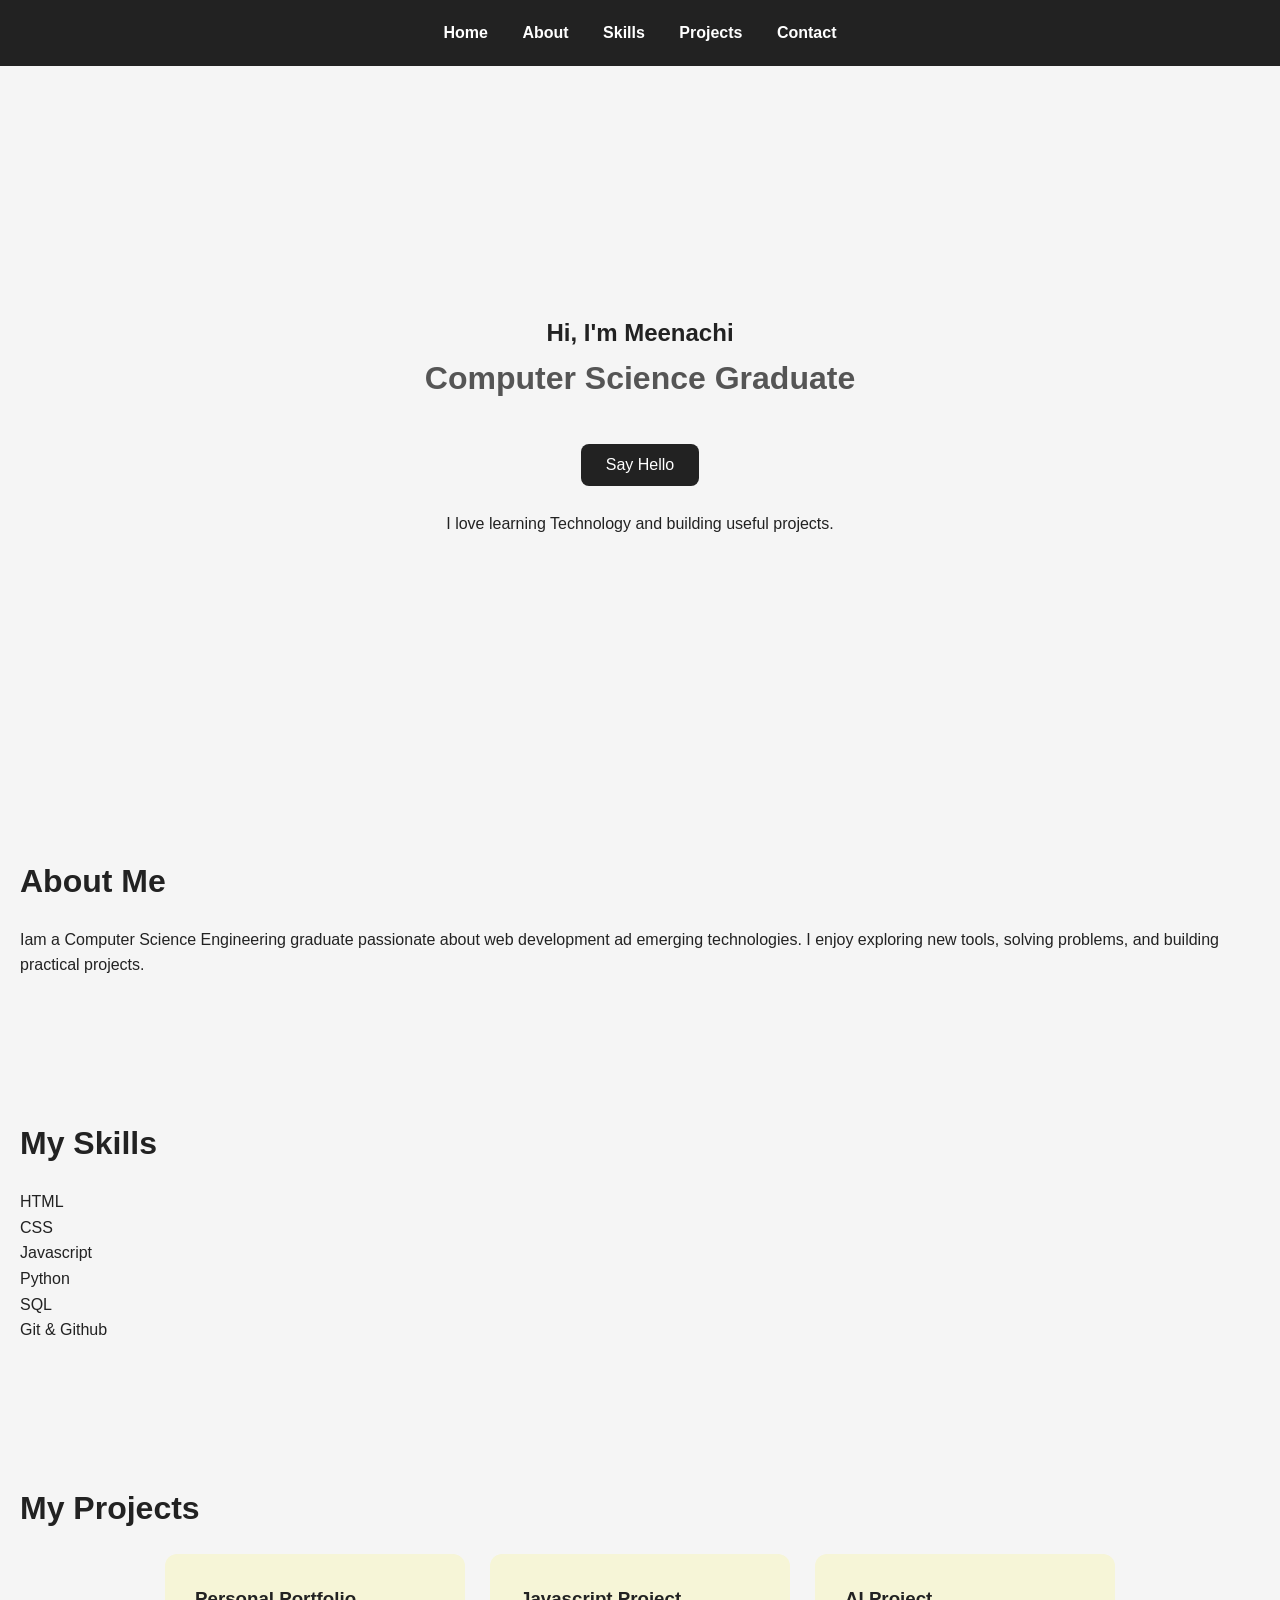
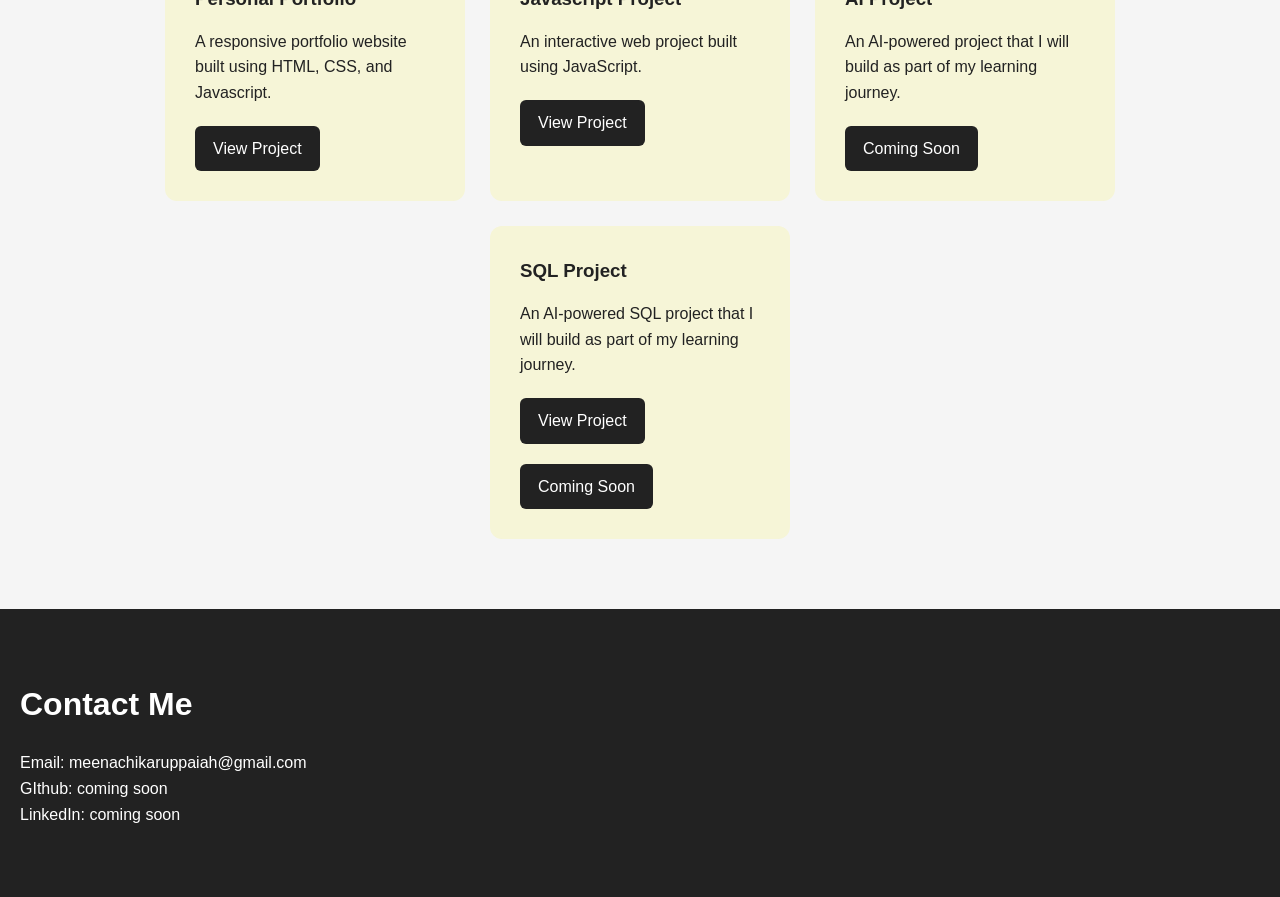
<file: index.html>
<!DOCTYPE html>
<html>
<head>
<title>My Portfolio</title>
<link rel="stylesheet" href="style.css">
</head>
<body>
<nav>
<a href="#home">Home</a>
<a href="#about">About</a>
<a href="#skills">Skills</a>
<a href="#projects">Projects</a>
<a href="#contact">Contact</a>
</nav>
<section id="home">
<h1>Hi, I'm Meenachi</h1>
<h2>Computer Science Graduate</h2>
<button onclick="sayHello()">Say Hello</button>
<br>
<p>
I love learning Technology and building useful projects.</p>
</section>
<section id="about">
<h2>About Me</h2>
<p>Iam a Computer Science Engineering graduate 
passionate about web development ad emerging technologies.

I enjoy exploring new tools, solving problems, 
and building practical projects.
</p>
</section>

<section id="skills">
<h2>My Skills</h2>
<p>HTML</p>
<p>CSS</p>
<p>Javascript</p>
<p>Python</p>
<p>SQL</p>
<p>Git & Github</p>
</section>

<section id="projects">
<h2>My Projects</h2>
<div class="projects-container">

<div class="project">
<h3>Personal Portfolio</h3>
<p>
A responsive portfolio website built using 
HTML, CSS, and Javascript.
</p>
<a href="#" class="project-btn">View Project</a>
</div>

<div class="project">
<h3>Javascript Project</h3>
<p>An interactive web project built using JavaScript.</p>
<a target="_blank" href="NumberGuessingGame/index.html" class="project-btn">View Project</a>
</div>

<div class="project">
<h3>AI Project</h3>
<p>An AI-powered project that I will build as part of my learning journey.</p>
<a href="#" class="project-btn">Coming Soon</a>
</div>

<div class="project">
<h3>SQL Project</h3>
<p>An AI-powered SQL project that I will build as part of my learning journey.</p>
<a target="_blank" href="sql_fun/index.html" class="project-btn">View Project</a>
<a href="#" class="project-btn">Coming Soon</a>
</div>
<!--
<div class="project">
<h3>Project 2</h3>
<p>SQL FUN</p>
</div>
<!--
<div class="project">
<h3>Project 3</h3>
<p>Coming Soon.....</p>
</div> -->

</div>
</section>

<section id="contact">
<h2>Contact Me</h2>
<p>Email: meenachikaruppaiah@gmail.com</p>
<p>GIthub: coming soon</p>
<p>LinkedIn: coming soon</p>

</section>









<script src="script.js"></script>
</body>
</html>
</file>
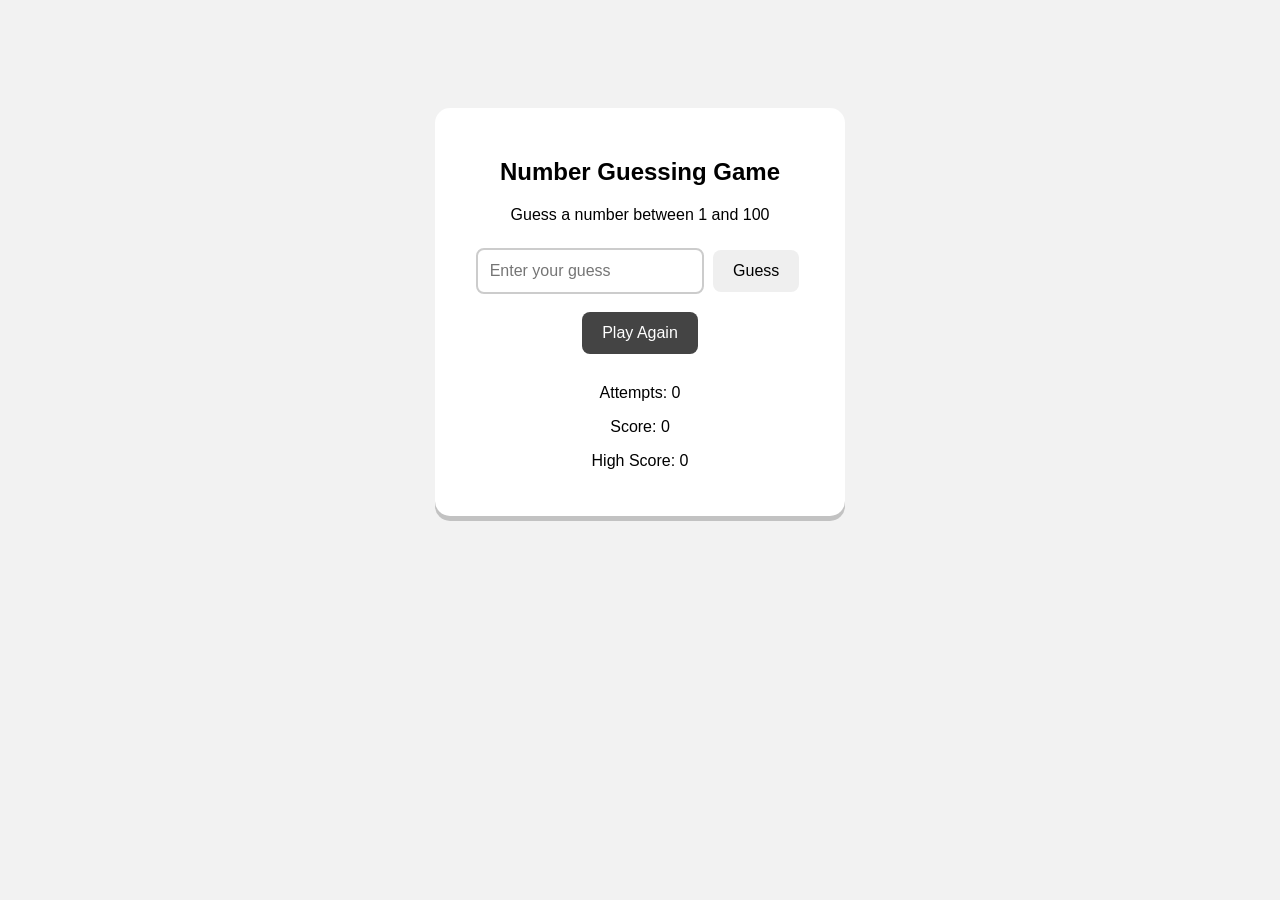
<file: NumberGuessingGame/index.html>
<!DOCTYPE html>
<html>
<head>
<title>Number Guessing Game</title>
<link rel="stylesheet" href="style.css">
</head>
<body>
<div class="game-container">
<section id="game">
<h2>Number Guessing Game</h2>
<p>Guess a number between 1 and 100</p>

<input type="number" id="guess" placeholder="Enter your guess">
<button id="guessButton" onclick="checkGuess()">Guess</button>
<button id="resetButton" onclick="resetGame()">Play Again</button>

<p id="message"></p>
<p id="attempts">Attempts: 0</p>
<p id="score">Score: 0</p>
<p id="highScore">High Score: 0</p>
</section>
</div>


<script src="script.js">

</script>
</body>

</html>
</file>
<file: style.css>
*{
	margin:0;
	padding:0;
	box-sizing: border-box;
}

html{
scroll-behavior: smooth;
}

body{
	font-family: Arial, sans-serif;
	background: #f5f5f5;
	color:#222;
	line-height: 1.6;
}

/*navigation*/

nav{
	background: #222;
	padding:20px;
	text-align: center;
	position:sticky;
	top:0;
}
	
nav a{
color:white;
text-decoration: none;
margin: 0 15px;
font-weight: bold;
}

nav a:hover{
text-decoration:underline;
}

/*section*/
section{
padding: 70px 20px;
}
	
section h2{
font-size:32px;
margin-bottom: 20px;
}	
	
/* Home */
#home{
	min-height: 80vh;
	display:flex;
	flex-direction: column;
	justify-content: center;
	align-items: center;
}0ol,/

#home h1{
	font-size: 48px;
	margin-bottom: 10px;
}

#home h2{
	color: #555;
}
	
/* projects */
.projects-container{
	display:flex;
	justify-content:center;
	gap:25px;
	flex-wrap:wrap;
}
.project{
	background: #f6f5d7;
	padding: 30px;
	width: 300px;
	border-radius: 12px;
	transition: transform 0.3s;
}

.project:hover{
	tranform: translate(-10px);
}

.project h3{
	margin-bottom:15px;
}

.project-btn{
	display: inline-block;
	margin-top: 20px;
	padding: 10px 18px;
	background: #222;
	color:white;
	text-decoration: none;
	border-radius: 6px;
}

.project-btn:hover{
	opacity:0.8;
}


/* contact */

#contact{
	background:#222;
	color:white;
}

/*buttom */
button{
	background:#222;
	color:white;
	border: none;
	padding: 12px 25px;
	font-size: 16px;
	border-radius: 8px;
	cursor: pointer;
	margin-top: 20px;
}
button:hover{
	tranform: scale(1.05);
}

/*Mobile Design */
@media (max-width: 600px){
	
	nav a{
		display: inline-border;
		margin: 5px 8px;
		font-size: 14px;
	}
	
	#home h1{
		font-size: 34px;
	}
	
	#home h2{
		font-size: 22px;
	}
	
	section{
		padding: 50px 15px;
	}
	
	.project{
		margin: 15px 0;
		padding: 20px;
	}
	
	
}

















































/*
body{
font-family: Arial, sans-serif;
background: #f5f5f5;
color:#222;
text-align: center;
padding: 50px;
}

h1{font-size: 45px;}
h2{color:#555;}

p{
font-size: 18px;
max-width: 600px;
margin: 20px auto;
line-height: 1.6;
}

nav{margin-bottom: 60px;}

nav a {
	text-decoration: none;
	color:#222;
	margin: 0 15px;
	font-weight: bold;
}

nav a:hover{text-decoration: underline;}

section{	padding: 40px 0;}

section h2{
	font-size: 30px;
	margin-bottom: 20px;
}

.project{
	background: white;
	padding: 25px;
	margin: 20px auto;
	max-width:600px;
	border-radius: 10px;
}

.project h3{margin-bottom: 10px;}

*/
</file>
<file: NumberGuessingGame/style.css>
body{
	font-family: Arial, sans-serif;
	background:#f2f2f2;
	text-align: center;
	padding-top: 100px;
}

.game-container{
	background: white;
	width: 350px;
	margin: auto;
	padding: 30px;
	border-radius: 15px;
	box-shadow: 0 5px rgba(0,0,0,0.2);
}

input{
	padding: 12px;
	width:200px;
	border: 2px solid #ccc;
	border-radius: 8px;
	font-size:16px;
}

button{
	padding:12px 20px;
	margin: 10px 5px;
	border: none;
	border-radius: 8px;
	cursor:pointer;
	font-size:16px;
}

#message {
	margin-top:20px;
	font-size:20px;
	font-weight: bold;
}

#attempts{
	margin-top: 10px;
	font-size: 16px;
}

#resetButton{
	background:#444;
	color:white;
	transition: transform 0.2s;
}

#resetButton:hover{
	transform: scale)1.05);
}
	

@keyframes winAnimation{
	0%{
		transform: scale(1);
	}
	
	50%{
		transform: scale(1.2);
	}
	
	100%{
		tranform: scale(1);
}}
.win{
	animation: winAnimation 0.6s ease-in-out;
}
</file>
